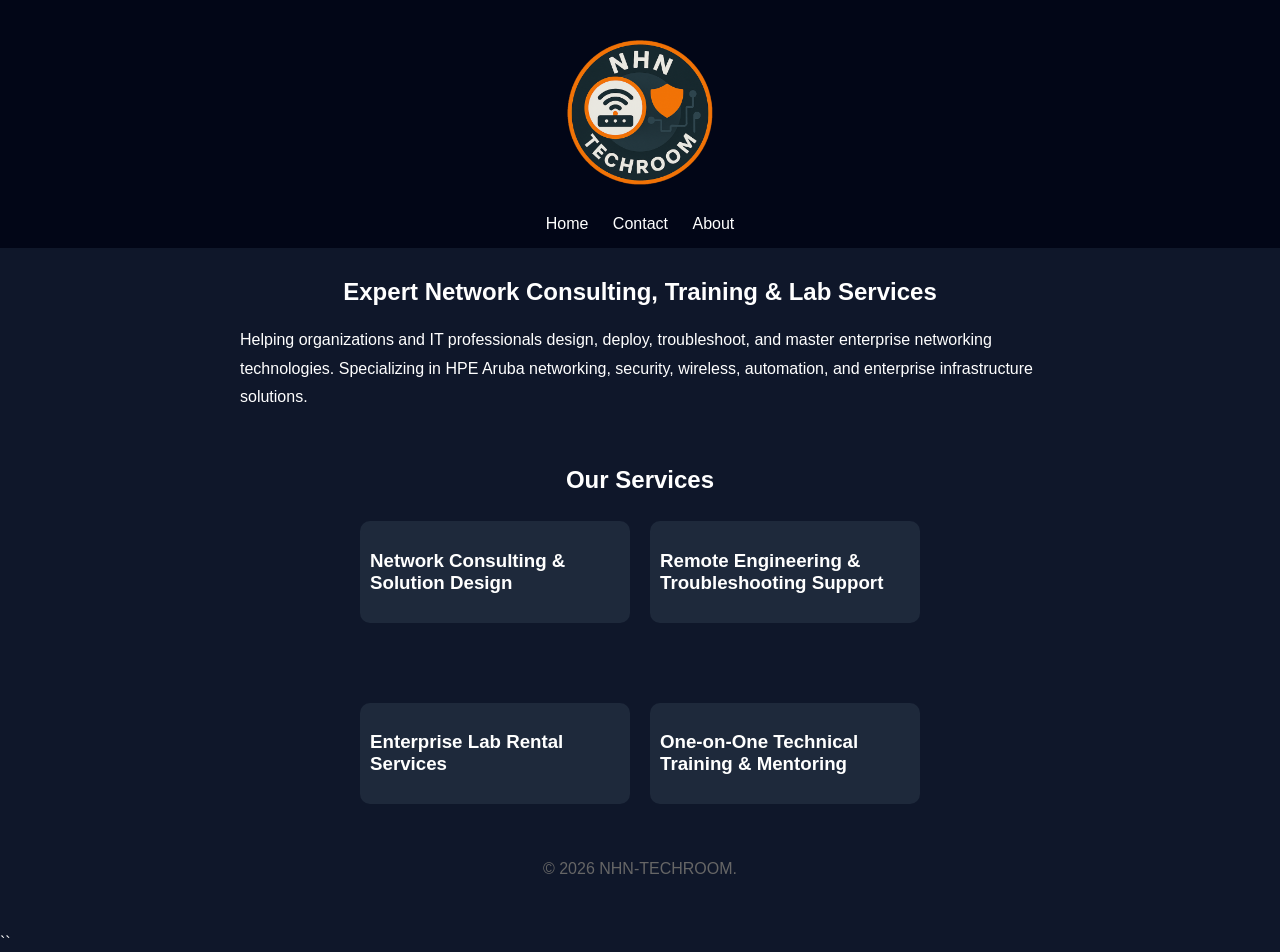
<file: index.html>
<!DOCTYPE html>
<html>
<head>
  <title>NHN TECHROOM</title>
  <link rel="stylesheet" href="style.css">
</head>

<body>

<header>
  <div style="display:flex; align-items:center; justify-content:center; gap:10px;">
    <img src="logo.png" alt="NHN Logo" width="200">
    
  </div>
  <nav>
    <a href="index.html">Home</a>
    <a href="contact.html">Contact</a>
    <a href="about.html">About</a>
  </nav>
</header>

<section class="hero">
  <h1>Expert Network Consulting, Training & Lab Services</h1>
  <div style="max-width: 800px; margin: auto; text-align: left; line-height: 1.8;">

<p>
Helping organizations and IT professionals design, deploy, troubleshoot, and master enterprise networking technologies.</n>
    Specializing in HPE Aruba networking, security, wireless, automation, and enterprise infrastructure solutions.
  </p>
  </div>
</section>                                                                                                                                                                                          

<section>
 <div style="max-width: 800px; margin: auto; text-align: center; line-height: 1.8;">
  <h2>Our Services</h2>
 </div>
  <div class="cards">
    <div class="card" >
      <h3>Network Consulting & Solution Design</h3>
    </div>
    <div class="card">
      <h3>Remote Engineering & Troubleshooting Support</h3>
    </div>
  </div>
</section>
  
<section>
 <div style="max-width: 800px; margin: auto; text-align: left; line-height: 1.8; padding: 40px;">
  </div>
  <div class="cards">
    <div class="card">
      <h3>Enterprise Lab Rental Services</h3>
    </div>
     <div class="card">
      <h3>One-on-One Technical Training & Mentoring</h3>
    </div>
  </div>
</section>
 
</body>
  <footer style="text-align: center; padding: 40px; color: #666;">
        <p>&copy; 2026 NHN-TECHROOM.</p>
    </footer>
</html>
``
</file>
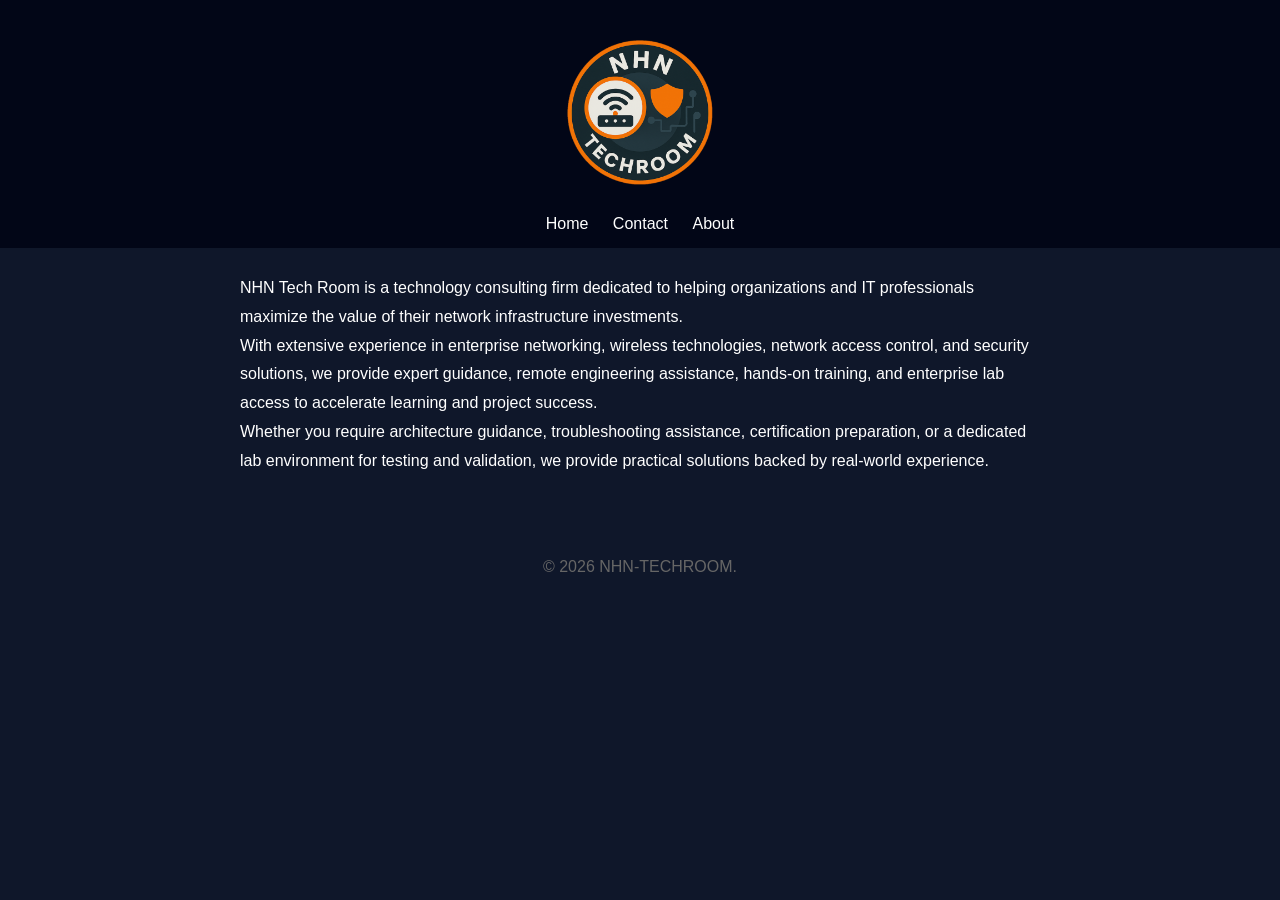
<file: about.html>
<!DOCTYPE html>
<html>
<head>
    <title>About - NHN TECHROOM</title>
    <link rel="stylesheet" href="style.css">
    <script async src="https://pagead2.googlesyndication.com/pagead/js/adsbygoogle.js?client=ca-pub-4205106418834809"
     crossorigin="anonymous"></script>
</head>
<body>
    <header>
        <div style="display:flex; align-items:center; justify-content:center; gap:10px;">
            <img src="logo.png" alt="NHN Logo" width="200">
            
        </div>
        <nav>
            <a href="index.html">Home</a>
            <a href="contact.html">Contact</a>
            <a href="about.html">About</a>
        </nav>
    </header>

    <section class="hero">
        <div style="max-width: 800px; margin: auto; text-align: left; line-height: 1.8;">
        
        <p>
            NHN Tech Room is a technology consulting firm dedicated to helping organizations and IT professionals maximize the value of their network infrastructure investments.<br>
            With extensive experience in enterprise networking, wireless technologies, network access control, and security solutions, we provide expert guidance, remote engineering
            assistance, hands-on training, and enterprise lab access to accelerate learning and project success.<br>

           Whether you require architecture guidance, troubleshooting assistance, certification preparation, or a dedicated lab environment for testing and validation, we provide 
            practical solutions backed by real-world experience.<br>
        </p>
        </div>
    </section>
   

    <footer style="text-align: center; padding: 40px; color: #666;">
        <p>&copy; 2026 NHN-TECHROOM.</p>
    </footer>
</body>
</html>
</file>
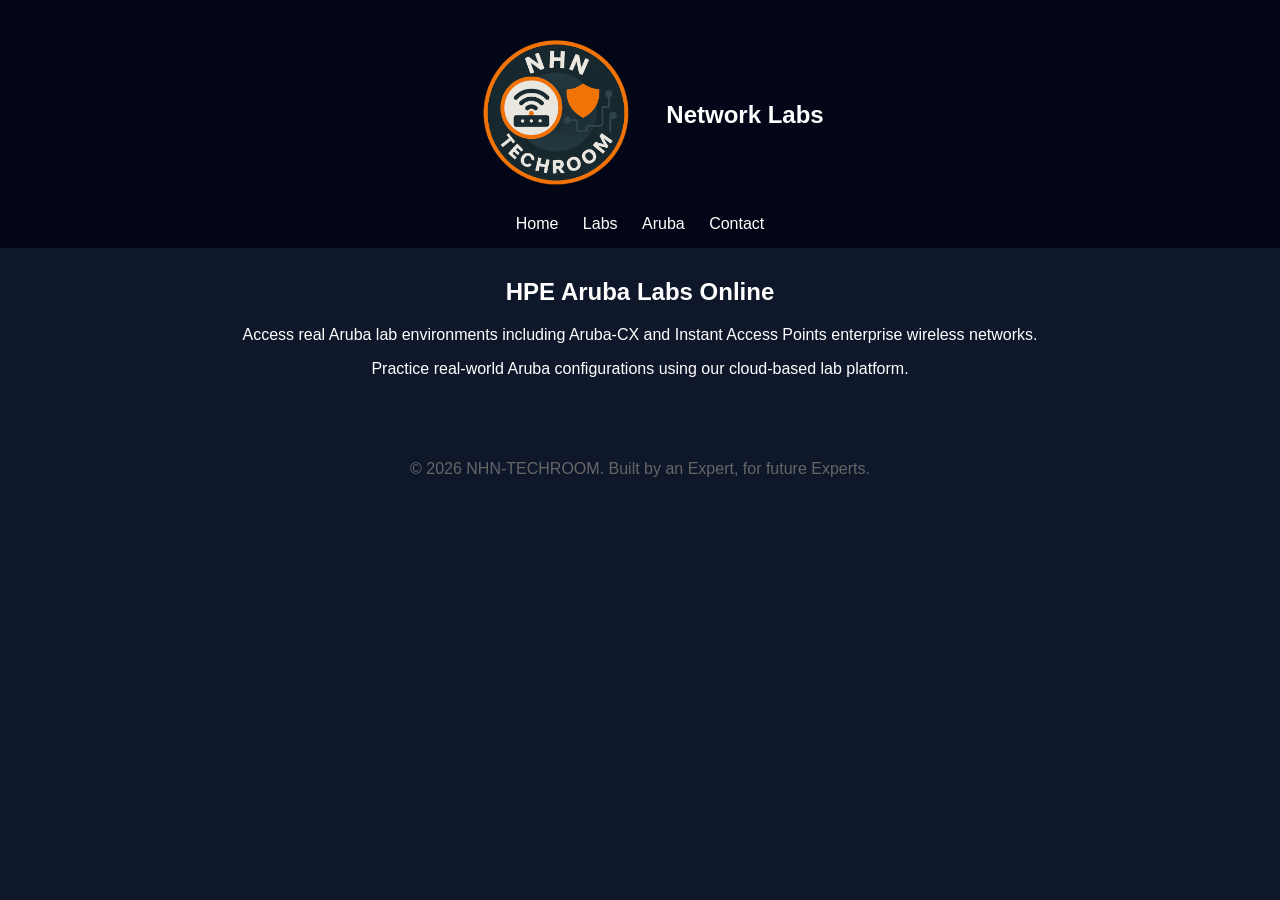
<file: aruba.html>
<!DOCTYPE html>
<html>
<head>
  <title>Aruba Labs Online</title>
  <meta name="description" content="Access HPE Aruba labs online including Aruba-CX and wireless training environments.">
  <link rel="stylesheet" href="style.css">
</head>

<body>

<header>
  <div style="display:flex; align-items:center; justify-content:center; gap:10px;">
    <img src="logo.png" alt="NHN Logo" width="200">
    <h2>Network Labs</h2>
  </div>

  <nav>
    <a href="index.html">Home</a>
    <a href="labs.html">Labs</a>
    <a href="aruba.html">Aruba</a>
    <a href="contact.html">Contact</a>
  </nav>
</header>

<section class="section">
  <h1>HPE Aruba Labs Online</h1>

  <p>
    Access real Aruba lab environments including Aruba-CX and Instant Access Points enterprise wireless networks.
  </p>

  <p>
    Practice real-world Aruba configurations using our cloud-based lab platform.
  </p>

</section>

</body>
  <footer style="text-align: center; padding: 40px; color: #666;">
        <p>&copy; 2026 NHN-TECHROOM. Built by an Expert, for future Experts.</p>
    </footer>
</html>
</file>
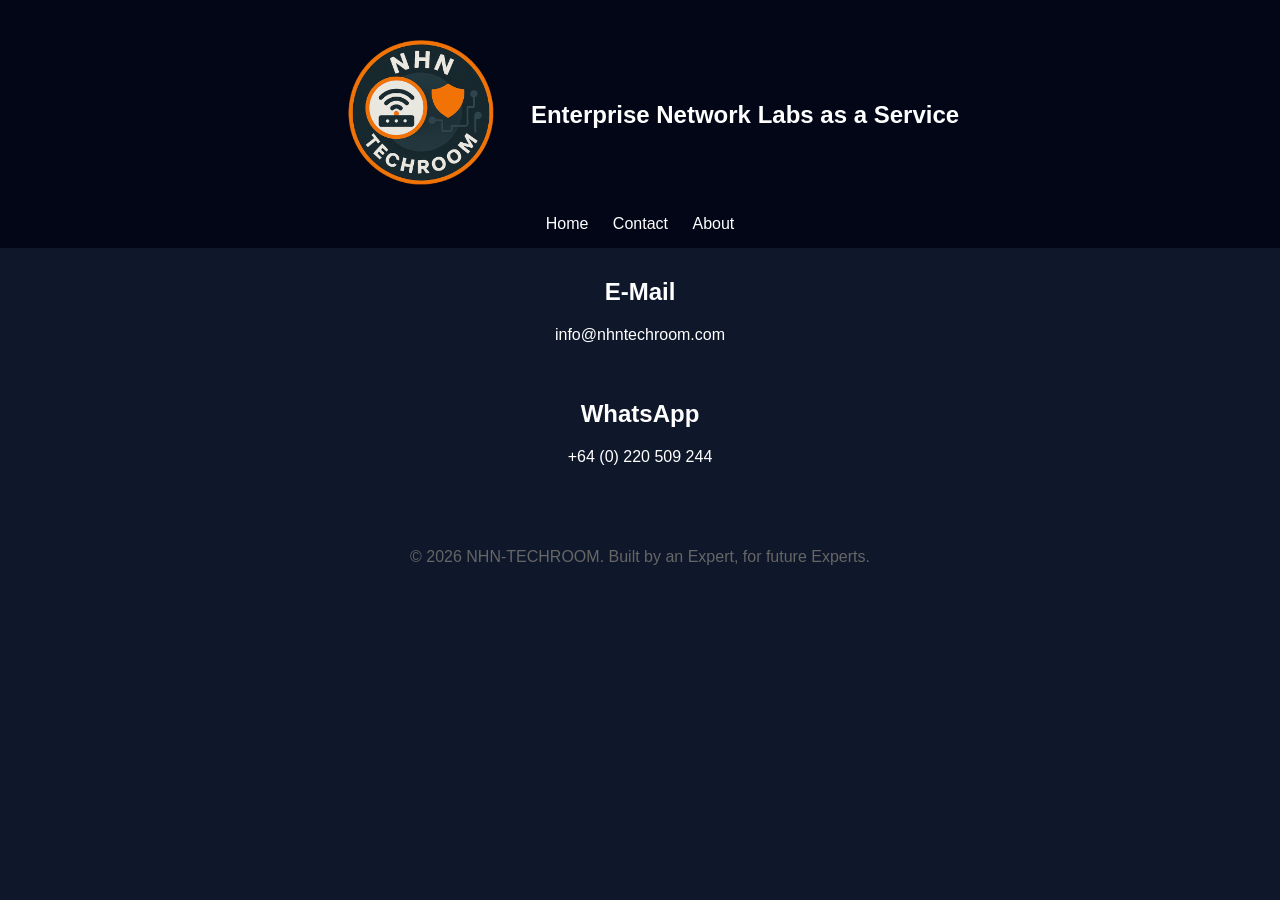
<file: contact.html>
<!DOCTYPE html>
<html>
<head>
  <title>Contact</title>
  <link rel="stylesheet" href="style.css">
  <script async src="https://pagead2.googlesyndication.com/pagead/js/adsbygoogle.js?client=ca-pub-4205106418834809"
     crossorigin="anonymous"></script>
</head>

<body>

<header>
  <div style="display:flex; align-items:center; justify-content:center; gap:10px;">
    <img src="logo.png" alt="NHN Logo" width="200">
    <h2>Enterprise Network Labs as a Service</h2>
  </div>

  <nav>
    <a href="index.html">Home</a>
    <a href="contact.html">Contact</a>
    <a href="about.html">About</a>
  </nav>
</header>

<section class="section">
  <h1>E-Mail</h1>
  <p>info@nhntechroom.com</p>
</section>

<section class="section">
  <h1>WhatsApp</h1>
  <p>+64 (0) 220 509 244 </p>
</section>

</body>
  <footer style="text-align: center; padding: 40px; color: #666;">
        <p>&copy; 2026 NHN-TECHROOM. Built by an Expert, for future Experts.</p>
    </footer>
</html>
</file>
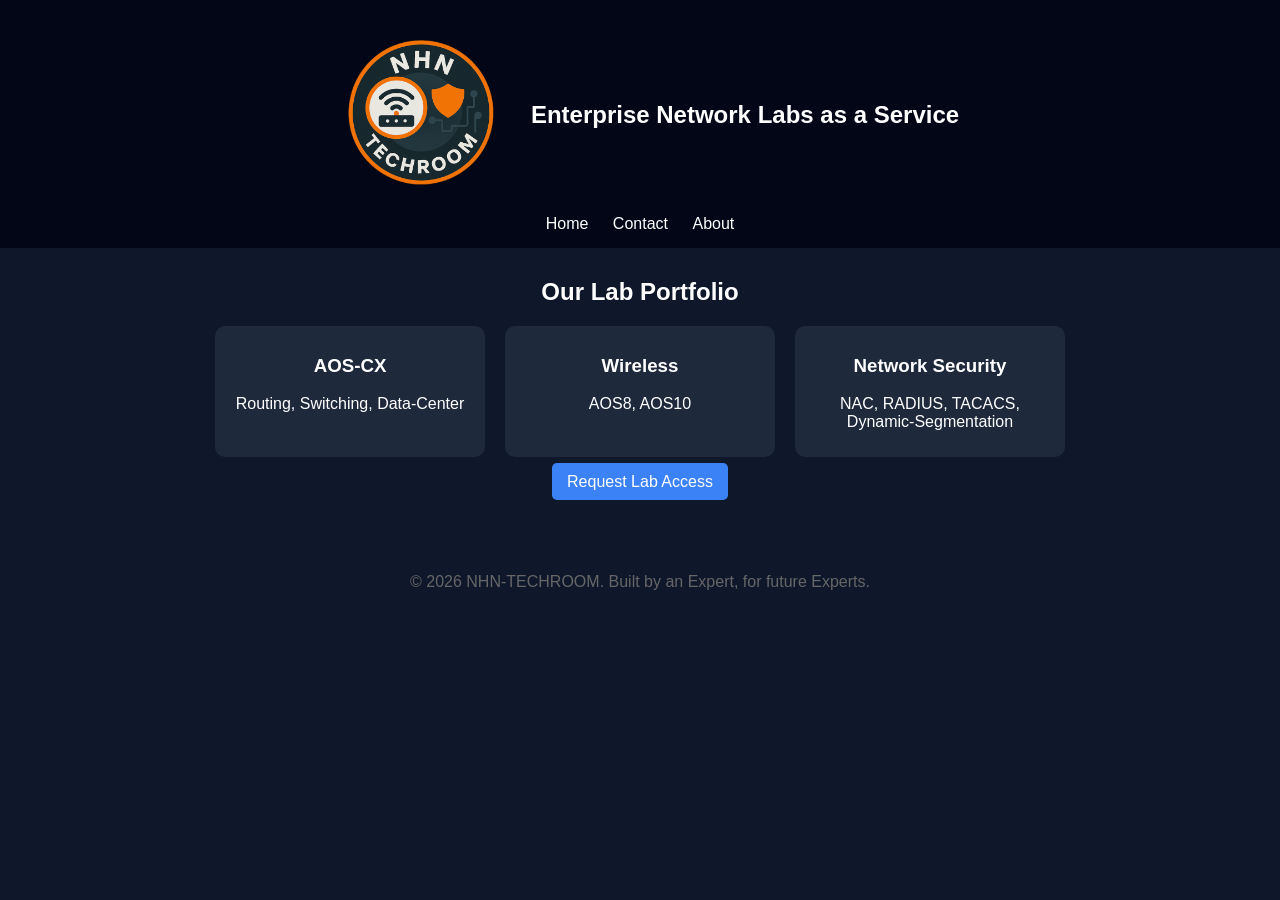
<file: labs.html>
<!DOCTYPE html>
<html>
<head>
  <title>Lab Environments</title>
  <link rel="stylesheet" href="style.css">
</head>

<body>

<header>
  <div style="display:flex; align-items:center; justify-content:center; gap:10px;">
    <img src="logo.png" alt="NHN Logo" width="200">
    <h2>Enterprise Network Labs as a Service</h2>
  </div>

  <nav>
    <a href="index.html">Home</a>
    <a href="contact.html">Contact</a>
    <a href="about.html">About</a>
  </nav>
</header>

<section class="section">
  <h1>Our Lab Portfolio</h1>

  <div class="cards">
    <div class="card">
      <h3>AOS-CX</h3>
      <p>Routing, Switching, Data-Center</p>
    </div>

    <div class="card">
      <h3>Wireless</h3>
      <p>AOS8, AOS10</p>
    </div>

    <div class="card">
      <h3>Network Security</h3>
      <p>NAC, RADIUS, TACACS, Dynamic-Segmentation</p>
    </div>
  </div>
  <p><a href="mailto:hbfastman@gmail.com" class="btn">Request Lab Access</a></p>
  
</section>

</body>
    <footer style="text-align: center; padding: 40px; color: #666;">
        <p>&copy; 2026 NHN-TECHROOM. Built by an Expert, for future Experts.</p>
    </footer>
</html>
</file>
<file: style.css>
body {
  margin: 0;
  font-family: Arial;
  background: #0f172a;
  color: white;
}

header {
  background: #020617;
  padding: 15px;
  text-align: center;
}

nav a {
  margin: 0 10px;
  color: white;
  text-decoration: none;
}

.hero {
  text-align: center;
  padding: 10px 20px;
}

.section {
  padding: 10px 20px;
  text-align: center;
}

.cards {
  display: flex;
  flex-wrap: wrap;
  justify-content: center;
  gap: 20px;
}

.card {
  background: #1e293b;
  padding: 10px;
  width: 250px;
  border-radius: 10px;
}

.btn {
  background: #3b82f6;
  padding: 10px 15px;
  border-radius: 5px;
  color: white;
  text-decoration: none;
}
</file>
